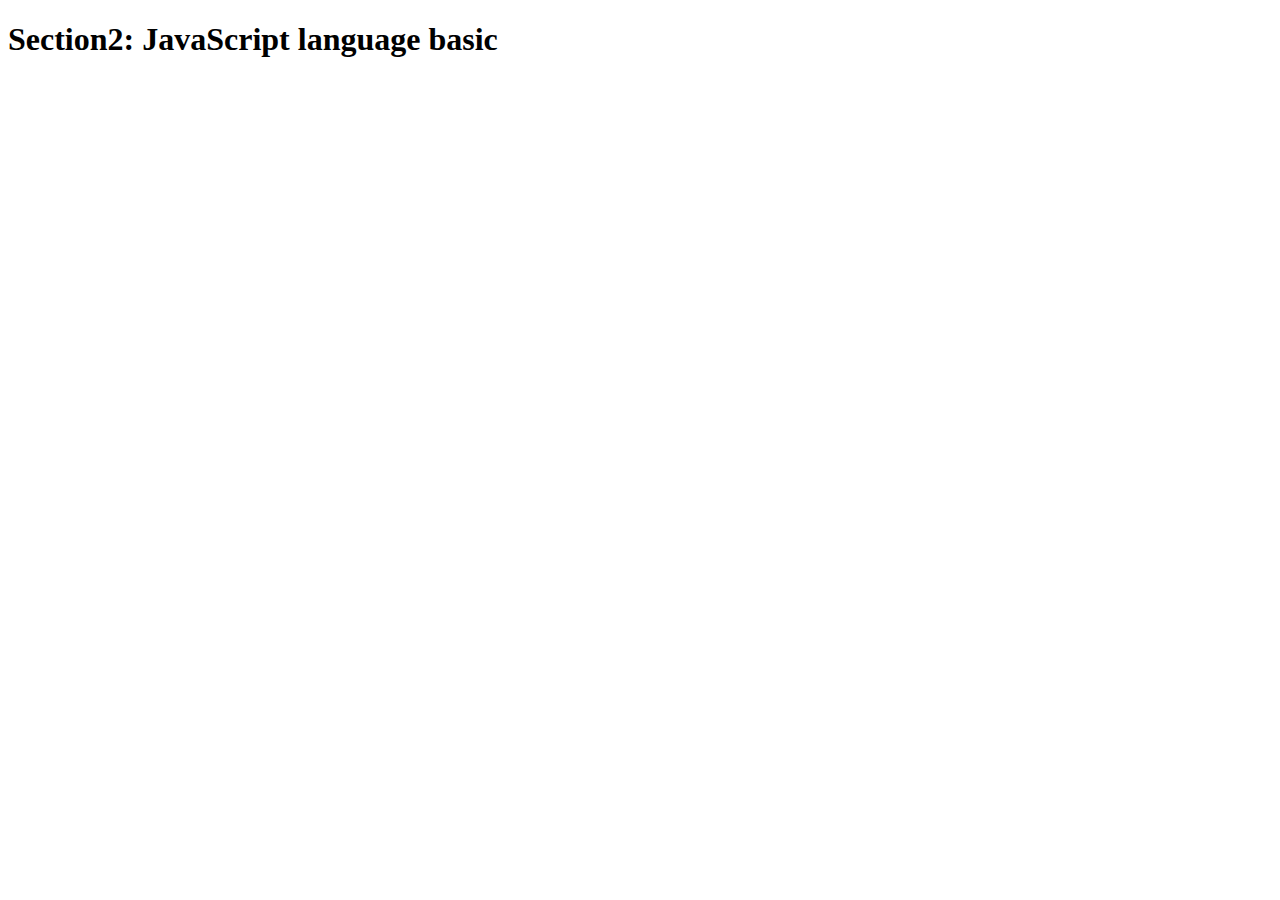
<file: index.html>
<!DOCTYPE html>
<html lang="en">


<head>
	<meta charset="UTF-8">
	<title>Section2: JavaScript language basic</title>
</head>


<body>

	<h1>Section2: JavaScript language basic</h1>
	
</body>

	<script src="script.js"></script>

</html>
</file>
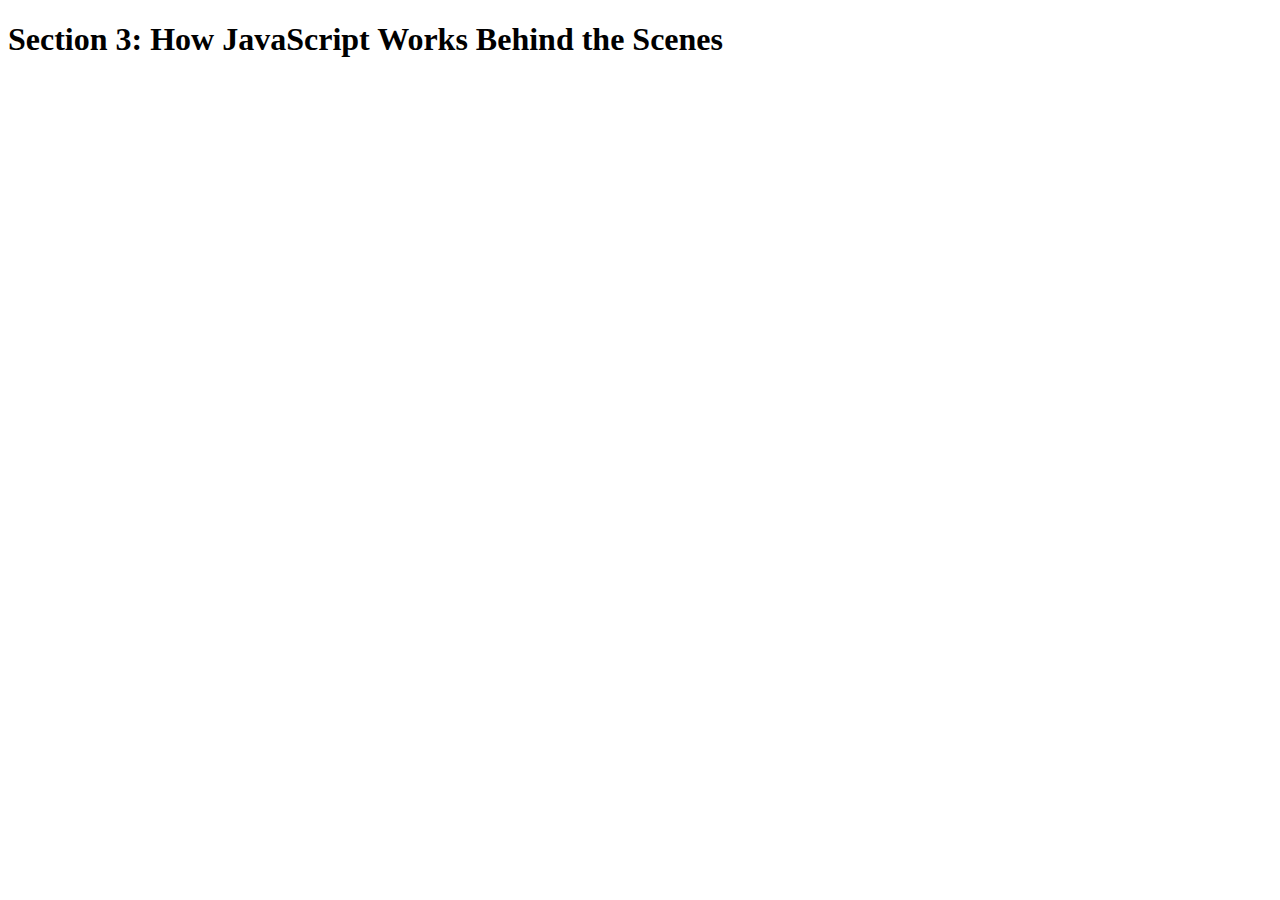
<file: 3-how-JS-works/starter/index.html>
<!DOCTYPE html>
<html lang="en">
    <head>
        <meta charset="UTF-8">
        <title>Section 3: How JavaScript Works Behind the Scenes</title>
    </head>

    <body>
        <h1>Section 3: How JavaScript Works Behind the Scenes</h1>
        <script src="script.js"></script>
    </body>
</html>
</file>
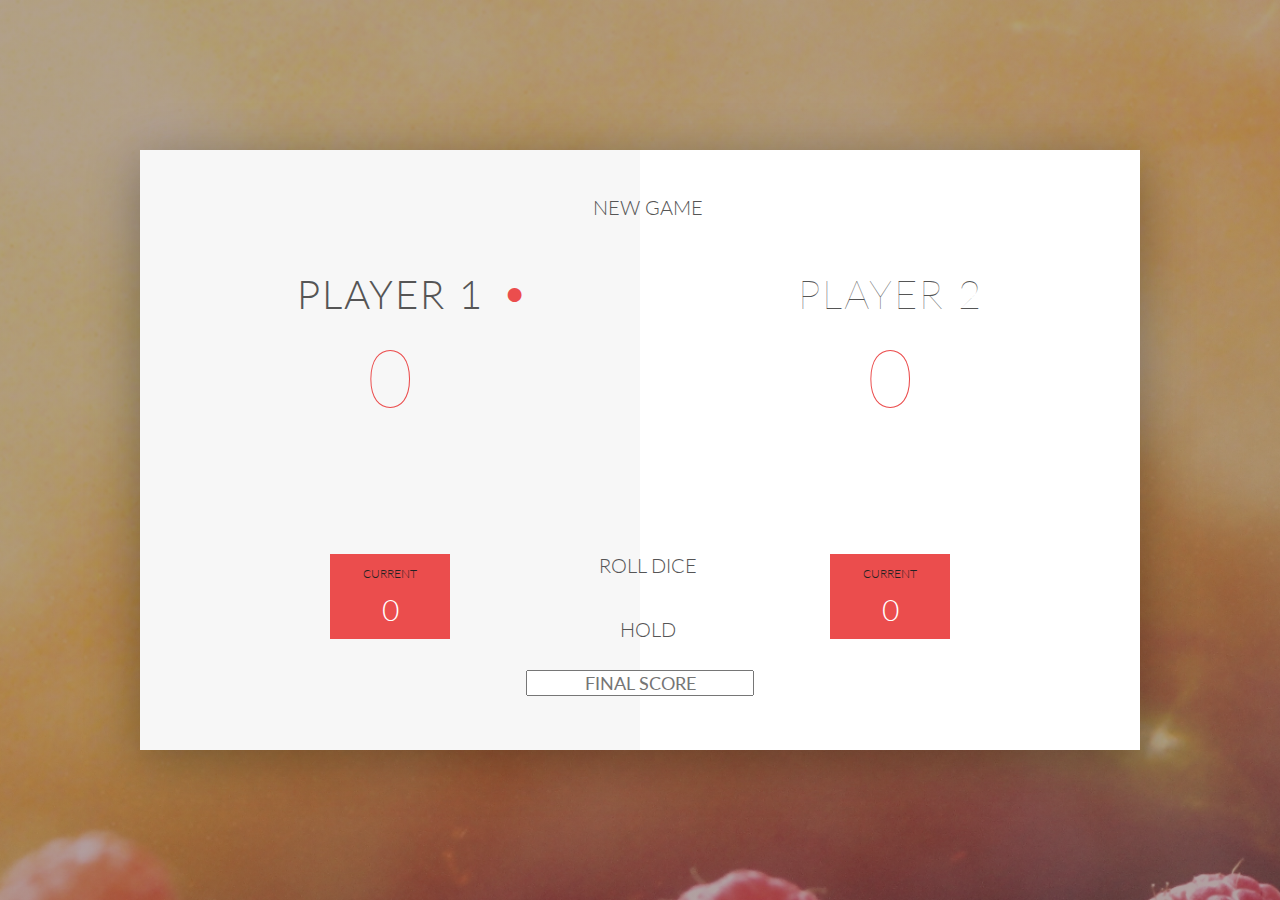
<file: 4-DOM-pig-game/starter/index.html>
<!DOCTYPE html>
<html lang="en">
    <head>
        <meta charset="UTF-8">
        <link href="https://fonts.googleapis.com/css?family=Lato:100,300,600" rel="stylesheet" type="text/css">
        <link href="http://code.ionicframework.com/ionicons/2.0.1/css/ionicons.min.css" rel="stylesheet" type="text/css">
        <link type="text/css" rel="stylesheet" href="style.css">
        
        <title>Pig Game</title>
    </head>

    <body>
        <div class="wrapper clearfix">
            <div class="player-0-panel active">
                <div class="player-name" id="name-0">Player 1</div>
                <div class="player-score" id="score-0">43</div>
                <div class="player-current-box">
                    <div class="player-current-label">Current</div>
                    <div class="player-current-score" id="current-0">11</div>
                </div>
            </div>
            
            <div class="player-1-panel">
                <div class="player-name" id="name-1">Player 2</div>
                <div class="player-score" id="score-1">72</div>
                <div class="player-current-box">
                    <div class="player-current-label">Current</div>
                    <div class="player-current-score" id="current-1">0</div>
                </div>
            </div>
            
            <button class="btn-new"><i class="ion-ios-plus-outline"></i>New game</button>
            <button class="btn-roll"><i class="ion-ios-loop"></i>Roll dice</button>
            <button class="btn-hold"><i class="ion-ios-download-outline"></i>Hold</button>

            <input type="text" placeholder="Final score" class="final-score">
            
            <img src="dice-5.png" alt="Dice" class="dice" id="dice-1">
            <img src="dice-5.png" alt="Dice" class="dice" id="dice-2">
        </div>
        
       <!--  <script src="app.js"></script> -->
       <script src="challanges.js"></script>
    </body>
</html>
</file>
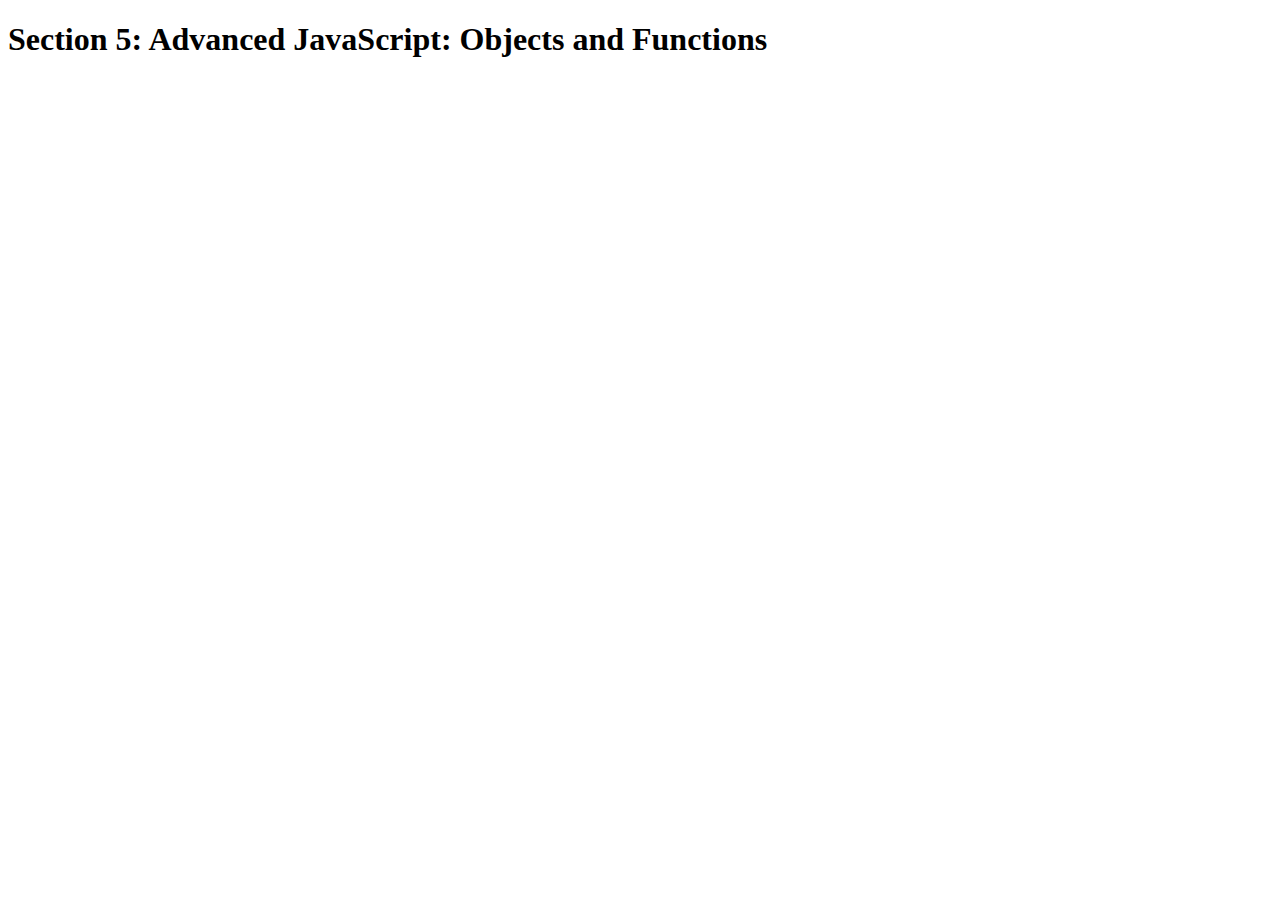
<file: 5-advanced-JS/starter/index.html>
<!DOCTYPE html>
<html lang="en">
    <head>
        <meta charset="UTF-8">
        <title>Section 5: Advanced JavaScript: Objects and Functions</title>
    </head>

    <body>
        <h1>Section 5: Advanced JavaScript: Objects and Functions</h1>
        <script src="script.js"></script>
    </body>
</html>
</file>
<file: 4-DOM-pig-game/starter/style.css>
/**********************************************
*** GENERAL
**********************************************/
.final-score {
    position: absolute;
    left: 50%;
    transform: translateX(-50%);
    top: 520px;
    color: #555;
    font-size: 18px;
    font-family: 'Lato';
    text-align: center;
    text-transform: uppercase;

}

.final-score:focus {outline: none;}

#dice-1 {top: 120px;}
#dice-2 {top: 250px;}








* {
    margin: 0;
    padding: 0;
    box-sizing: border-box;
    
}

.clearfix::after {
    content: "";
    display: table;
    clear: both;
}

body {
    background-image: linear-gradient(rgba(62, 20, 20, 0.4), rgba(62, 20, 20, 0.4)), url(back.jpg);
    background-size: cover;
    background-position: center;
    font-family: Lato;
    font-weight: 300;
    position: relative;
    height: 100vh;
    color: #555;
}

.wrapper {
    width: 1000px;
    position: absolute;
    top: 50%;
    left: 50%;
    transform: translate(-50%, -50%);
    background-color: #fff;
    box-shadow: 0px 10px 50px rgba(0, 0, 0, 0.3);
    overflow: hidden;
}

.player-0-panel,
.player-1-panel {
    width: 50%;
    float: left;
    height: 600px;
    padding: 100px;
}



/**********************************************
*** PLAYERS
**********************************************/

.player-name {
    font-size: 40px;
    text-align: center;
    text-transform: uppercase;
    letter-spacing: 2px;
    font-weight: 100;
    margin-top: 20px;
    margin-bottom: 10px;
    position: relative;
}

.player-score {
    text-align: center;
    font-size: 80px;
    font-weight: 100;
    color: #EB4D4D;
    margin-bottom: 130px;
}

.active { background-color: #f7f7f7; }
.active .player-name { font-weight: 300; }

.active .player-name::after {
    content: "\2022";
    font-size: 47px;
    position: absolute;
    color: #EB4D4D;
    top: -7px;
    right: 10px;
    
}

.player-current-box {
    background-color: #EB4D4D;
    color: #fff;
    width: 40%;
    margin: 0 auto;
    padding: 12px;
    text-align: center;
}

.player-current-label {
    text-transform: uppercase;
    margin-bottom: 10px;
    font-size: 12px;
    color: #222;
}

.player-current-score {
    font-size: 30px;
}

button {
    position: absolute;
    width: 200px;
    left: 50%;
    transform: translateX(-50%);
    color: #555;
    background: none;
    border: none;
    font-family: Lato;
    font-size: 20px;
    text-transform: uppercase;
    cursor: pointer;
    font-weight: 300;
    transition: background-color 0.3s, color 0.3s;
}

button:hover { font-weight: 600; }
button:hover i { margin-right: 20px; }

button:focus {
    outline: none;
}

i {
    color: #EB4D4D;
    display: inline-block;
    margin-right: 15px;
    font-size: 32px;
    line-height: 1;
    vertical-align: text-top;
    margin-top: -4px;
    transition: margin 0.3s;
}

.btn-new { top: 45px;}
.btn-roll { top: 403px;}
.btn-hold { top: 467px;}

.dice {
    position: absolute;
    left: 50%;
    top: 178px;
    transform: translateX(-50%);
    height: 100px;
    box-shadow: 0px 10px 60px rgba(0, 0, 0, 0.10);
}

.winner { background-color: #f7f7f7; }
.winner .player-name { font-weight: 300; color: #EB4D4D; }
</file>
